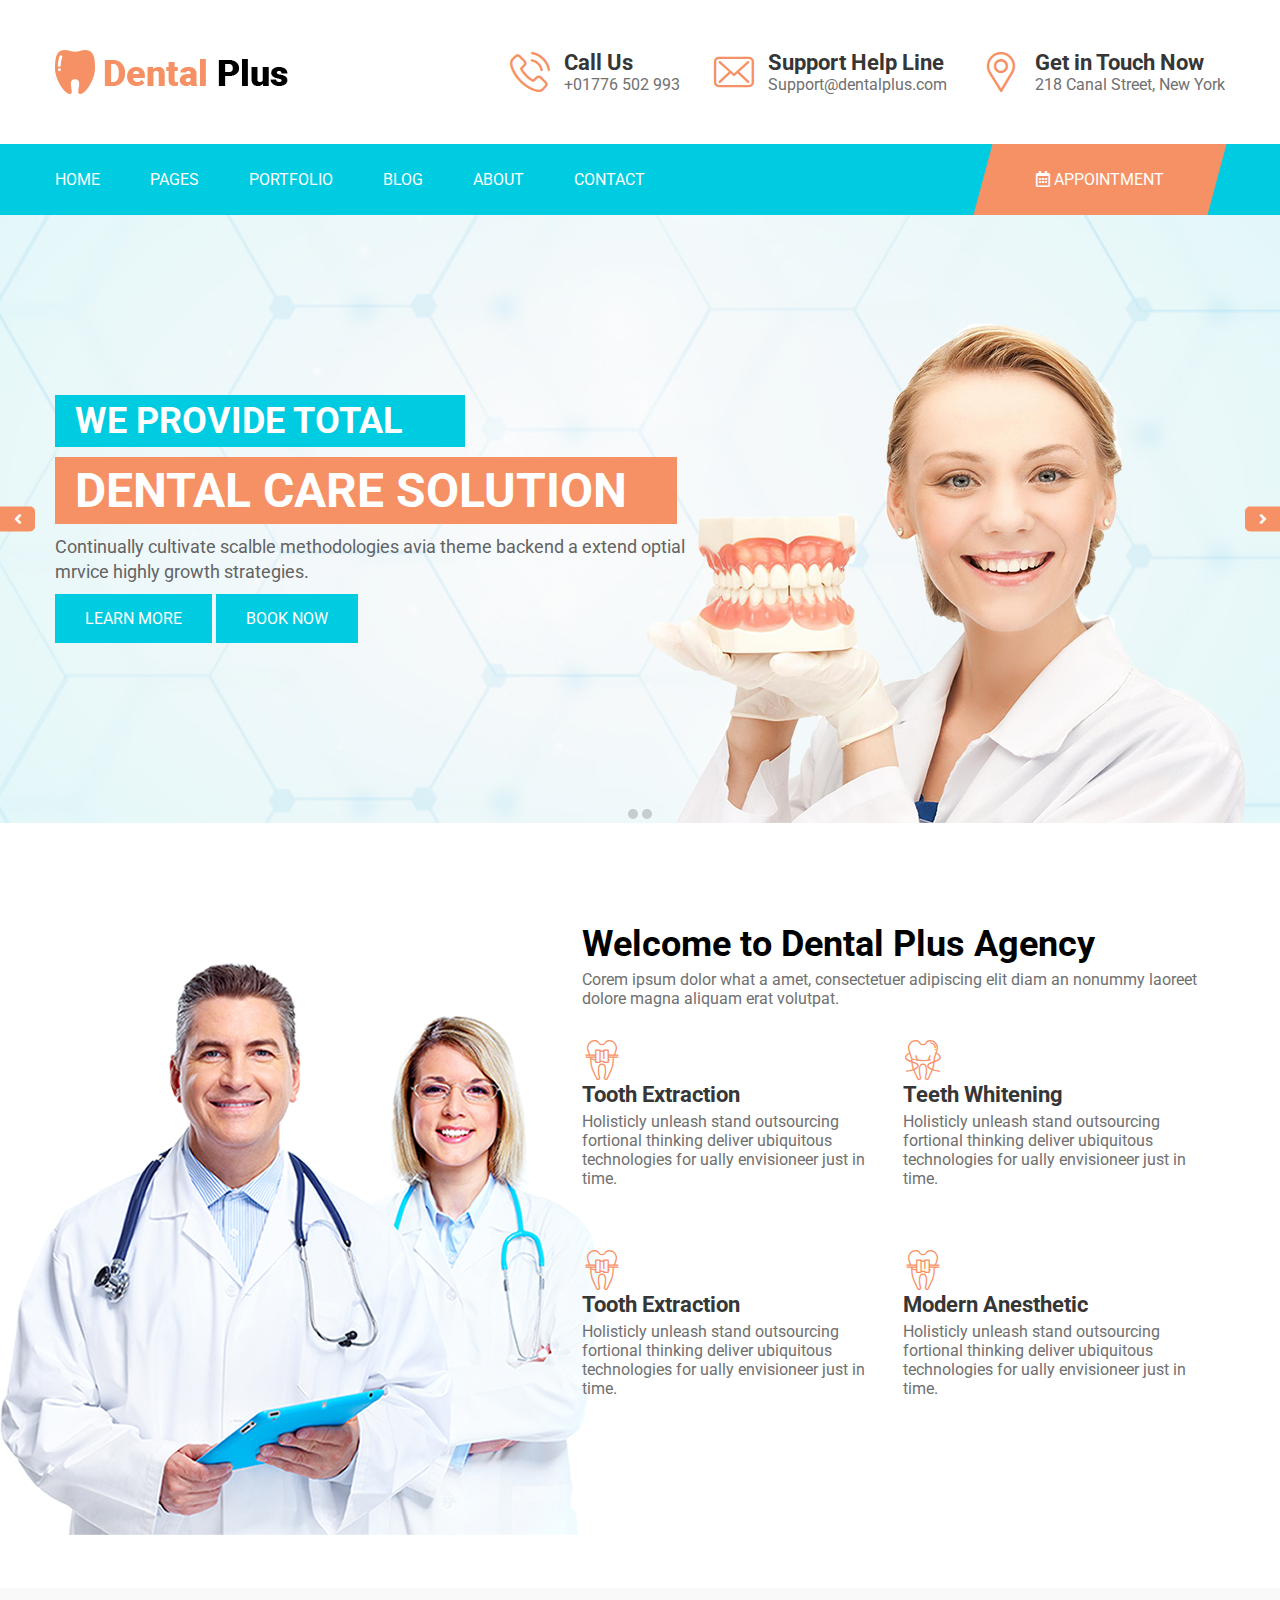
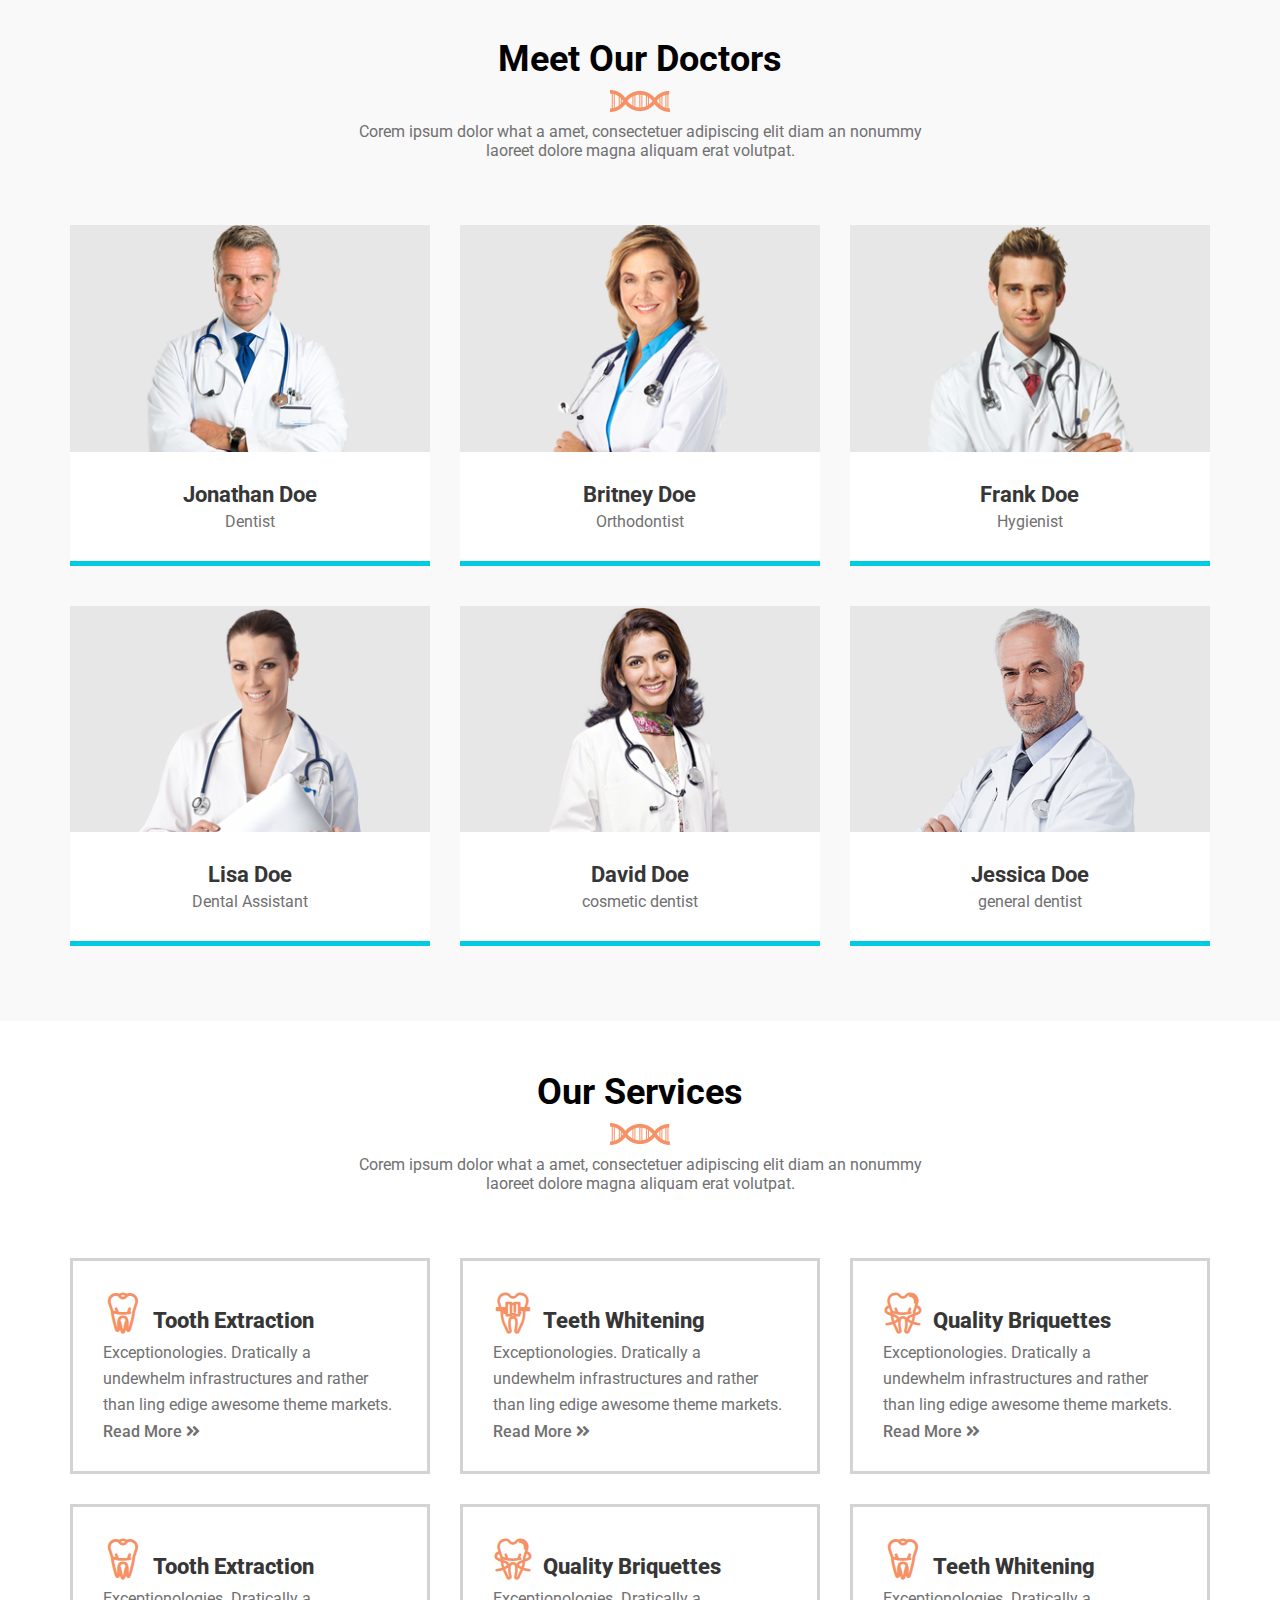
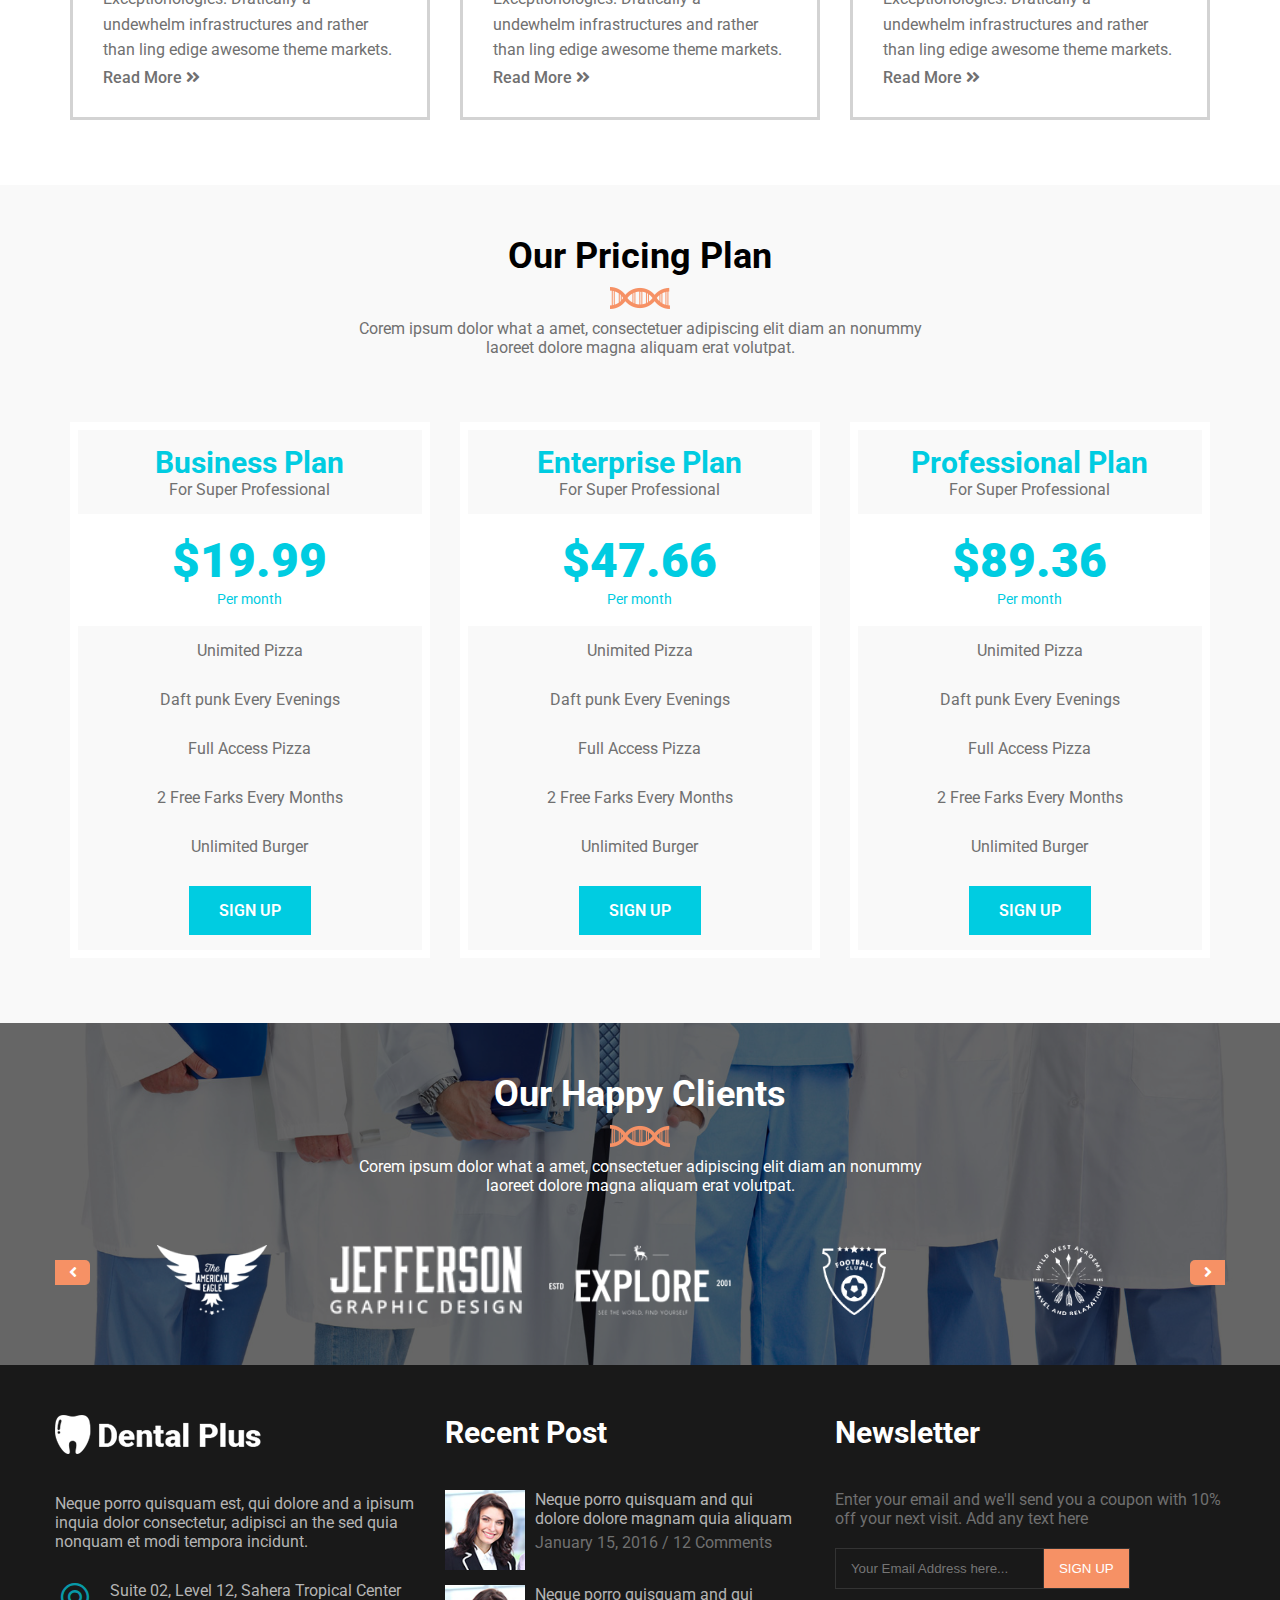
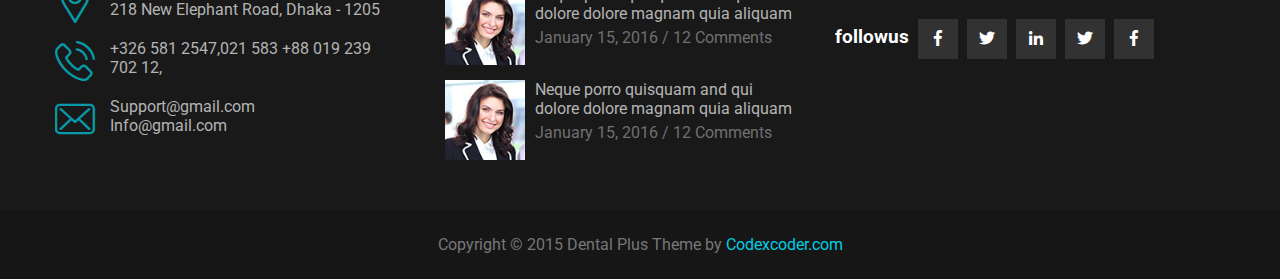
<file: index.html>
<!DOCTYPE html>
<html lang="en">
<head>
    <meta charset="UTF-8">
    <title>dental page</title>
    <link href="https://fonts.googleapis.com/css?family=Roboto:400,500,700,900" rel="stylesheet">
    <link rel="stylesheet" href="flaticon/flaticon.css">
    <link rel="stylesheet" href="web-fonts-with-css/css/fontawesome-all.min.css">
    <link rel="stylesheet" href="style.css">
</head>
<body>
    <header class="header"><!--start header area-->
        <div class="container"><!--start container area-->
            <div class="logo">
                <img src="images/logo.png" alt="logo">
            </div>
            <div class="address_box"><!--start address area-->
               <ul class="address">
                   <li>
                       <i class="flaticon-technology"></i>
                       <div>
                           <h1>Call Us</h1>
                           <span>+01776 502 993</span>
                       </div>
                   </li>
                   <li>
                       <i class="flaticon-envelope"></i>
                       <div>
                           <h1>Support Help Line</h1>
                           <span>Support@dentalplus.com</span>
                       </div>
                   </li>
                   <li>
                       <i class="flaticon-placeholder"></i>
                       <div>
                           <h1>Get in Touch Now</h1>
                           <span>218 Canal Street, New York</span>
                       </div>
                   </li>
               </ul>
            </div><!--end address area-->
        </div><!--end container area-->
    </header><!--end header area-->
    
    <nav><!--start nav area-->
        <div class="container"><!--start container area-->
            <div class="nav_var"><!--start nav var area-->
                <ul class="menu">
                    <li><a href="#">Home</a></li>
                    <li><a href="#">Pages</a>
                        <ul>
                            <li><a href="#">Blog</a></li>
                            <li><a href="#">Contact</a></li>
                        </ul>
                    </li>
                    <li><a href="#">Portfolio</a></li>
                    <li><a href="#">Blog</a></li>
                    <li><a href="#">About</a></li>
                    <li><a href="#">Contact</a></li>
                </ul>
            </div><!--end nav var area-->
            <div class="appointment">
                <a href="#">
                    <i class="far fa-calendar-alt"></i>
                    <span>Appointment</span>
                </a>
            </div>
        </div><!--end container area-->
    </nav><!--end nav area-->
    
    <section class="slider_section"><!--start slider_section area-->
      
      
            <div class="slider_img">
                
            </div>
            
       <a href="#" class="control control_left" ><i class="fas fa-angle-left"></i></a>
       <a href="#" class="control control_right" ><i class="fas fa-angle-right"></i></a>
       
        <div class="container"><!--start container area-->
            <div class="slider_content">
                <h2>We Provide Total</h2>
                <h1>Dental Care Solution</h1>
                <p>Continually cultivate scalble methodologies avia theme backend a extend optial mrvice highly growth strategies. </p>
                <ul class="slider_btn">
                    <li><a href="#">Learn More</a></li>
                    <li><a href="#">Book Now</a></li>
                </ul>
            </div>
        </div><!--end container area-->
        <div class="indicator">
            <ul>
                <li><a href="#"><span></span></a></li>
                <li><a href="#"><span></span></a></li>
            </ul>
        </div>
    </section><!--end slider_section area-->
    <section class="welcome_section"><!--start welcome_section area-->
        <div class="container">
            <div class="welcome_box">
                <div class="welcome_heading">
                    <h1>Welcome to Dental Plus Agency</h1>
                    <p>Corem ipsum dolor what a amet, consectetuer adipiscing elit diam an nonummy laoreet dolore magna aliquam erat volutpat.</p>
                </div>
                <div class="welcome_feature">
                    <i class="flaticon-tooth-with-braces"></i>
                    <h3>Tooth Extraction</h3>
                    <p>Holisticly unleash stand outsourcing fortional thinking deliver ubiquitous technologies for ually envisioneer just in time.</p>
                </div>
                <div class="welcome_feature">
                    <i class="flaticon-dental-floss"></i>
                    <h3>Teeth Whitening</h3>
                    <p>Holisticly unleash stand outsourcing fortional thinking deliver ubiquitous technologies for ually envisioneer just in time.</p>
                </div>
                <div class="welcome_feature">
                    <i class="flaticon-tooth-with-braces"></i>
                    <h3>Tooth Extraction</h3>
                    <p>Holisticly unleash stand outsourcing fortional thinking deliver ubiquitous technologies for ually envisioneer just in time.</p>
                </div>
                <div class="welcome_feature">
                    <i class="flaticon-tooth-with-braces"></i>
                    <h3>Modern Anesthetic</h3>
                    <p>Holisticly unleash stand outsourcing fortional thinking deliver ubiquitous technologies for ually envisioneer just in time.</p>
                </div>
            </div>
        </div>
    </section><!--end welcome_section area-->
    
    <section class="meet_our_doctors"><!--start meet_our_doctors area-->
        <div class="container"><!--start container area-->
            <div class="heading">
                <h1>Meet Our Doctors</h1>
                <img src="images/dna.png" alt="img">
                <p>Corem ipsum dolor what a amet, consectetuer adipiscing elit diam an nonummy laoreet dolore magna aliquam erat volutpat.</p>
            </div>
            <div class="doctors">
                <div class="doctors_img">
                    <img src="images/img1.png" alt="img1">
                    <ul class="social">
                        <li><a href="#"><i class="fab fa-facebook-f"></i></a></li>
                        <li><a href="#"><i class="fab fa-twitter"></i></a></li>
                        <li><a href="#"><i class="fab fa-linkedin-in"></i></a></li>
                    </ul>
                </div>
                <div class="doc_details">
                    <h1>Jonathan Doe</h1>
                    <p>Dentist</p>
                </div>
            </div>
            <div class="doctors">
                <div class="doctors_img">
                    <img src="images/img2.png" alt="img1">
                    <ul class="social">
                        <li><a href="#"><i class="fab fa-facebook-f"></i></a></li>
                        <li><a href="#"><i class="fab fa-twitter"></i></a></li>
                        <li><a href="#"><i class="fab fa-linkedin-in"></i></a></li>
                    </ul>
                </div>
                <div class="doc_details">
                    <h1>Britney Doe</h1>
                    <p>Orthodontist</p>
                </div>
            </div>
            <div class="doctors">
                <div class="doctors_img">
                    <img src="images/img3.png" alt="img1">
                    <ul class="social">
                        <li><a href="#"><i class="fab fa-facebook-f"></i></a></li>
                        <li><a href="#"><i class="fab fa-twitter"></i></a></li>
                        <li><a href="#"><i class="fab fa-linkedin-in"></i></a></li>
                    </ul>
                </div>
                <div class="doc_details">
                   <h1>Frank Doe</h1>
                    <p>Hygienist</p>      
                </div>
            </div>
            <div class="doctors">
                <div class="doctors_img">
                    <img src="images/img4.png" alt="img1">
                    <ul class="social">
                        <li><a href="#"><i class="fab fa-facebook-f"></i></a></li>
                        <li><a href="#"><i class="fab fa-twitter"></i></a></li>
                        <li><a href="#"><i class="fab fa-linkedin-in"></i></a></li>
                    </ul>
                </div>
                <div class="doc_details">
                    <h1>Lisa Doe</h1>
                    <p>Dental Assistant</p>                    
                </div>
            </div>
            <div class="doctors">
                <div class="doctors_img">
                    <img src="images/img5.png" alt="img1">
                    <ul class="social">
                        <li><a href="#"><i class="fab fa-facebook-f"></i></a></li>
                        <li><a href="#"><i class="fab fa-twitter"></i></a></li>
                        <li><a href="#"><i class="fab fa-linkedin-in"></i></a></li>
                    </ul>
                </div>
                <div class="doc_details">
                    <h1>David Doe</h1>
                    <p>cosmetic dentist</p>
                </div>
            </div>
            <div class="doctors">
                <div class="doctors_img">
                    <img src="images/img6.png" alt="img1">
                    <ul class="social">
                        <li><a href="#"><i class="fab fa-facebook-f"></i></a></li>
                        <li><a href="#"><i class="fab fa-twitter"></i></a></li>
                        <li><a href="#"><i class="fab fa-linkedin-in"></i></a></li>
                    </ul>
                </div>
                <div class="doc_details">
                    <h1>Jessica Doe</h1>
                    <p>general dentist</p>
                </div>
            </div>
        </div><!--end container area-->
    </section><!--end meet_our_doctors area-->
    <section class="services_section"><!--start services_section area-->
        <div class="container"><!--start container area-->
            <div class="heading">
                <h1>Our Services</h1>
                <img src="images/dna.png" alt="img">
                <p>Corem ipsum dolor what a amet, consectetuer adipiscing elit diam an nonummy laoreet dolore magna aliquam erat volutpat.</p>
            </div>
            <div class="service">
                <div class="service_box">
                    <h1><i class="flaticon-molar-tooth"></i><span>Tooth Extraction</span></h1>
                    <p>Exceptionologies. Dratically a undewhelm infrastructures and rather than ling edige awesome theme markets. </p>
                    <a href="#">Read More <i class="fas fa-angle-double-right"></i></a>
                </div>
            </div>
            <div class="service">
                <div class="service_box">
                    <h1><i class="flaticon-tooth-with-braces"></i><span>Teeth Whitening</span></h1>
                    <p>Exceptionologies. Dratically a undewhelm infrastructures and rather than ling edige awesome theme markets. </p>
                    <a href="#">Read More <i class="fas fa-angle-double-right"></i></a>
                </div>
            </div>
            <div class="service">
                <div class="service_box">
                    <h1><i class="flaticon-dental-floss"></i><span>Quality Briquettes</span></h1>
                    <p>Exceptionologies. Dratically a undewhelm infrastructures and rather than ling edige awesome theme markets. </p>
                    <a href="#">Read More <i class="fas fa-angle-double-right"></i></a>
                </div>
            </div>
            <div class="service">
                <div class="service_box">
                    <h1><i class="flaticon-molar-tooth"></i><span>Tooth Extraction</span></h1>
                    <p>Exceptionologies. Dratically a undewhelm infrastructures and rather than ling edige awesome theme markets. </p>
                    <a href="#">Read More <i class="fas fa-angle-double-right"></i></a>
                </div>
            </div>
            <div class="service">
                <div class="service_box">
                    <h1><i class="flaticon-dental-floss"></i><span>Quality Briquettes</span></h1>
                    <p>Exceptionologies. Dratically a undewhelm infrastructures and rather than ling edige awesome theme markets. </p>
                    <a href="#">Read More <i class="fas fa-angle-double-right"></i></a>
                </div>
            </div>
            <div class="service">
                <div class="service_box">
                    <h1><i class="flaticon-molar-tooth"></i><span>Teeth Whitening</span></h1>
                    <p>Exceptionologies. Dratically a undewhelm infrastructures and rather than ling edige awesome theme markets. </p>
                    <a href="#">Read More <i class="fas fa-angle-double-right"></i></a>
                </div>
            </div>
        </div><!--end container area-->
    </section><!--end services_section area-->
    
    <section class="pricing_section"><!--start pricing_section area-->
        <div class="container"><!--start container area-->
            <div class="heading">
                <h1>Our Pricing Plan</h1>
                <img src="images/dna.png" alt="img">
                <p>Corem ipsum dolor what a amet, consectetuer adipiscing elit diam an nonummy laoreet dolore magna aliquam erat volutpat.</p>
            </div>
            <div class="pricing_table">
                <ul class="pricing_box">
                    <li>
                        <div class="pricing_head">
                            <h3>Business Plan</h3>
                            <p>For Super Professional</p>
                        </div>
                    </li>
                    <li>
                        <div class="price">
                            <h1>$19.99</h1>
                            <span>Per month</span>
                        </div>
                    </li>
                    <li><span>Unimited Pizza</span></li>
                    <li><span>Daft punk Every Evenings</span></li>
                    <li><span>Full Access Pizza</span></li>
                    <li><span>2 Free Farks Every Months</span></li>
                    <li><span>Unlimited Burger</span></li>
                    <li class="prc_btn"><a href="#" class="btn">Sign Up</a></li>
                </ul>
            </div>
            <div class="pricing_table">
                <ul class="pricing_box">
                    <li>
                        <div class="pricing_head">
                            <h3>Enterprise Plan</h3>
                            <p>For Super Professional</p>
                        </div>
                    </li>
                    <li>
                        <div class="price">
                            <h1>$47.66</h1>
                            <span>Per month</span>
                        </div>
                    </li>
                    <li><span>Unimited Pizza</span></li>
                    <li><span>Daft punk Every Evenings</span></li>
                    <li><span>Full Access Pizza</span></li>
                    <li><span>2 Free Farks Every Months</span></li>
                    <li><span>Unlimited Burger</span></li>
                    <li class="prc_btn"><a href="#" class="btn">Sign Up</a></li>
                </ul>
            </div>
            <div class="pricing_table">
                <ul class="pricing_box">
                    <li>
                        <div class="pricing_head">
                            <h3>Professional Plan</h3>
                            <p>For Super Professional</p>
                        </div>
                    </li>
                    <li>
                        <div class="price">
                            <h1>$89.36</h1>
                            <span>Per month</span>
                        </div>
                    </li>
                    <li><span>Unimited Pizza</span></li>
                    <li><span>Daft punk Every Evenings</span></li>
                    <li><span>Full Access Pizza</span></li>
                    <li><span>2 Free Farks Every Months</span></li>
                    <li><span>Unlimited Burger</span></li>
                    <li class="prc_btn"><a href="#" class="btn">Sign Up</a></li>
                </ul>
            </div>
        </div><!--end container area-->
    </section><!--end pricing_section area-->
    
    <section class="happy_section"><!--start happy_section area-->
        <div class="container"><!--start container area-->
            <div class="heading">
                <h1>Our Happy Clients </h1>
                <img src="images/dna.png" alt="img">
                <p>Corem ipsum dolor what a amet, consectetuer adipiscing elit diam an nonummy laoreet dolore magna aliquam erat volutpat.</p>
            </div>
            <div class="clients_section">
                
                <a href="#" class="control control_left" ><i class="fas fa-angle-left"></i></a>
                <a href="#" class="control control_right" ><i class="fas fa-angle-right"></i></a>
                <ul class="clients_logos">
                    <li><img src="images/eagle.png" alt="eagle_pic"></li>
                    <li><img src="images/tex_logo.png" alt="tex_logo"></li>
                    <li><img src="images/text_logo.png" alt="text_logo"></li>
                    <li><img src="images/last_logo.png" alt="last_logo"></li>
                    <li><img src="images/circle_logo.png" alt="circle_logo"></li>
                </ul>
            </div>
            
        </div><!--end container area-->
    </section><!--end happy_section area-->
    
    <footer class="footer">
        <div class="container">
            <div class="footer_one">
                <img src="images/second_logo.png" alt="logo">
                <p>Neque porro quisquam est, qui dolore and a ipisum inquia dolor consectetur, adipisci an the sed quia nonquam et modi tempora incidunt.</p>
                
               <ul class="address_bottom">
                   <li>
                       <i class="flaticon-placeholder"></i>
                       <p>Suite 02, Level 12, Sahera Tropical Center 218 New Elephant Road, Dhaka - 1205 </p>
                   </li>
                   <li>
                       <i class="flaticon-technology"></i>
                       <p>+326 581 2547,021 583 +88 019 239 702 12, </p>
                   </li>
                   <li>
                       <i class="flaticon-envelope"></i>
                       <p>Support@gmail.com Info@gmail.com </p>
                   </li>
               </ul>
            </div>
            
            <div class="footer_two">
                <h2>Recent Post</h2>
                <div class="post">
                    <img src="images/small_img.jpg" alt="image">
                    <article>
                        <p>Neque porro quisquam and qui dolore  dolore magnam quia aliquam</p>
                        <span>January 15, 2016   /  12 Comments</span>
                    </article>
                </div>
                <div class="post">
                    <img src="images/small_img.jpg" alt="image">
                    <article>
                        <p>Neque porro quisquam and qui dolore  dolore magnam quia aliquam</p>
                        <span>January 15, 2016   /  12 Comments</span>
                    </article>
                </div>
                <div class="post">
                    <img src="images/small_img.jpg" alt="image">
                    <article>
                        <p>Neque porro quisquam and qui dolore  dolore magnam quia aliquam</p>
                        <span>January 15, 2016   /  12 Comments</span>
                    </article>
                </div>
            </div>
            <div class="footer_three">
                <h2>Newsletter</h2>
                <p>Enter your email and we'll send you a coupon with 10% off your next visit. Add any text here</p>
                <form>
                    <input type="text" placeholder="Your Email Address here...">
                    <input type="submit" value="SIGN UP">
                </form>
                <div class="follows">
                    <h3>followus</h3>
                    <ul class="social">
                        <li><a href="#"><i class="fab fa-facebook-f"></i></a></li>
                        <li><a href="#"><i class="fab fa-twitter"></i></a></li>
                        <li><a href="#"><i class="fab fa-linkedin-in"></i></a></li>
                        <li><a href="#"><i class="fab fa-twitter"></i></a></li>
                        <li><a href="#"><i class="fab fa-facebook-f"></i></a></li>
                    </ul>
                </div>
            </div>
        </div>
    </footer><!--end footer-->
    <section class="footer_bottom">
        <div class="container">
            <p>Copyright &copy; 2015 Dental Plus Theme by <a href="#">Codexcoder.com</a></p>
            
        </div>
    </section>
</body>
</html>
</file>
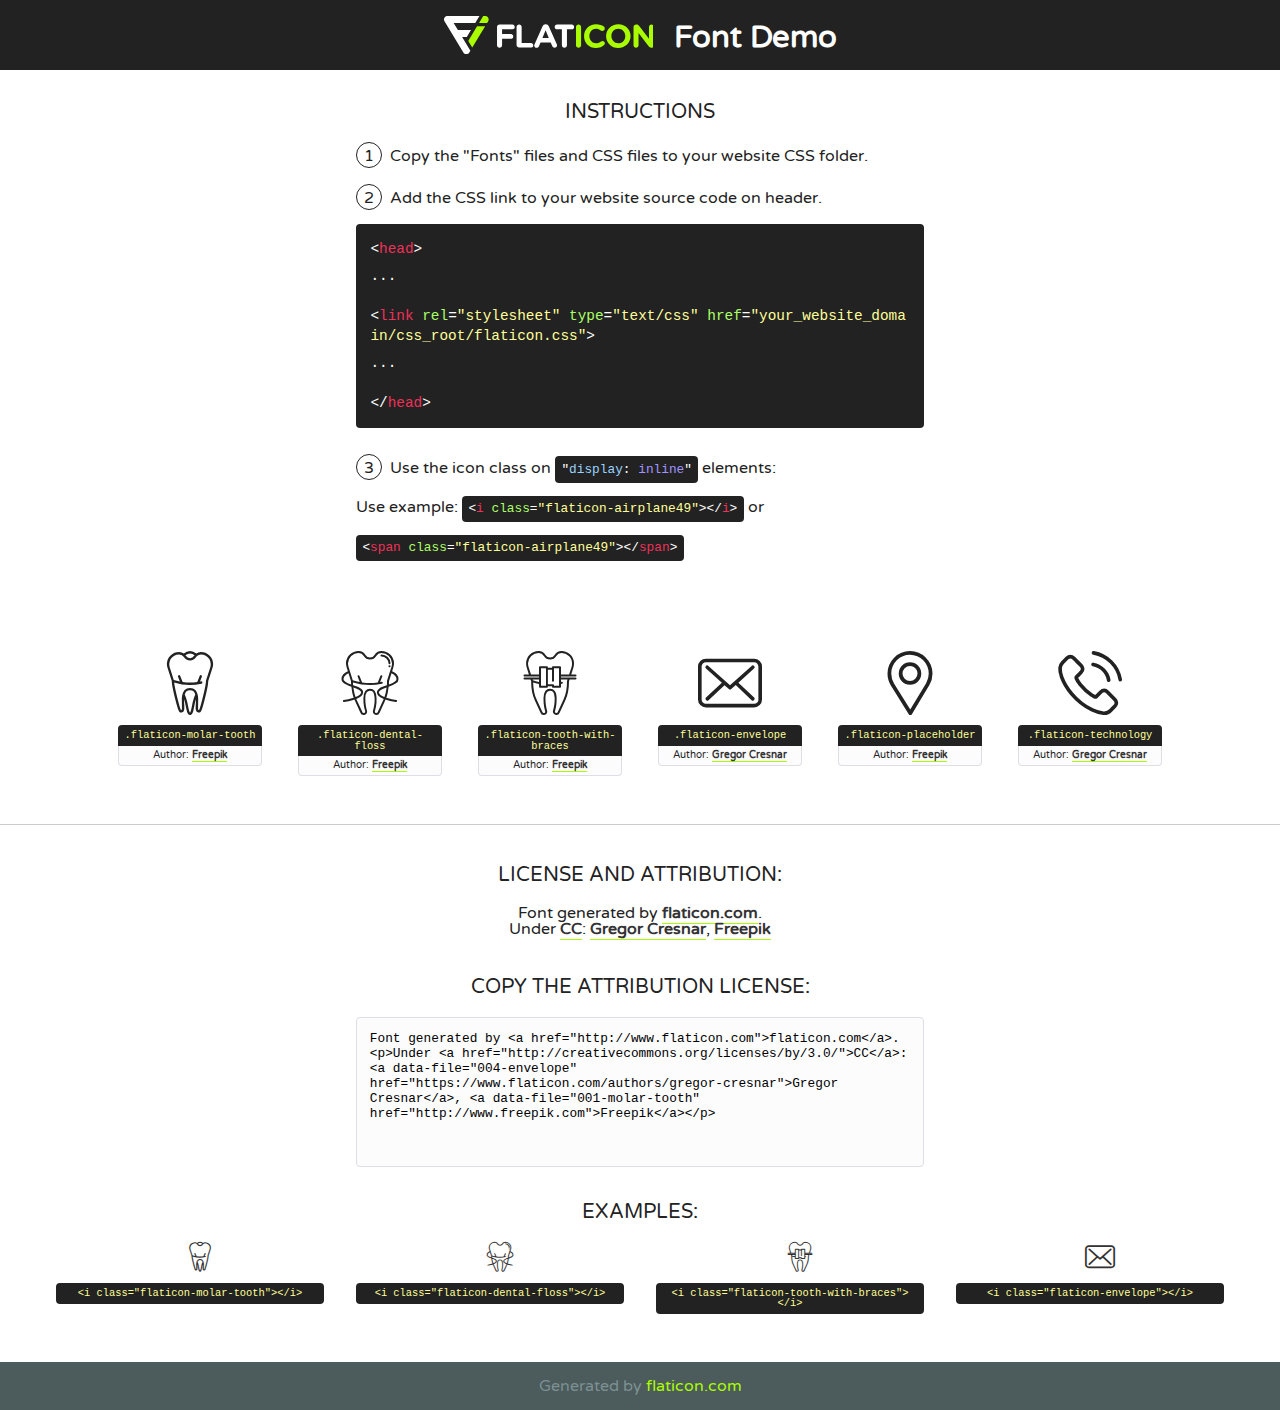
<file: flaticon/flaticon.html>
<!DOCTYPE html>
<!--
  Flaticon icon font: Flaticon
  Creation date: 25/04/2018 07:51
-->
<html>
<!DOCTYPE html>
<html>

<head>
    <title>Flaticon WebFont</title>
    <link href="http://fonts.googleapis.com/css?family=Varela+Round" rel="stylesheet" type="text/css" />
    <link rel="stylesheet" type="text/css" href="flaticon.css">
    <meta charset="UTF-8">
    <style>
    html, body, div, span, applet, object, iframe,
    h1, h2, h3, h4, h5, h6, p, blockquote, pre,
    a, abbr, acronym, address, big, cite, code,
    del, dfn, em, img, ins, kbd, q, s, samp,
    small, strike, strong, sub, sup, tt, var,
    b, u, i, center,
    dl, dt, dd, ol, ul, li,
    fieldset, form, label, legend,
    table, caption, tbody, tfoot, thead, tr, th, td,
    article, aside, canvas, details, embed, 
    figure, figcaption, footer, header, hgroup, 
    menu, nav, output, ruby, section, summary,
    time, mark, audio, video {
        margin: 0;
        padding: 0;
        border: 0;
        font-size: 100%;
        font: inherit;
        vertical-align: baseline;
    }
    /* HTML5 display-role reset for older browsers */
    article, aside, details, figcaption, figure, 
    footer, header, hgroup, menu, nav, section {
        display: block;
    }
    body {
        line-height: 1;
    }
    ol, ul {
        list-style: none;
    }
    blockquote, q {
        quotes: none;
    }
    blockquote:before, blockquote:after,
    q:before, q:after {
        content: '';
        content: none;
    }
    table {
        border-collapse: collapse;
        border-spacing: 0;
    }
    body {
        font-family: 'Varela Round', Helvetica, Arial, sans-serif;
        font-size: 16px;
        color: #222;
    }
    a {
        color: #333;
        border-bottom: 1px solid #a9fd00;
        font-weight: bold;
        text-decoration: none;
    }
    * {
        -moz-box-sizing: border-box;
        -webkit-box-sizing: border-box;
        box-sizing: border-box;
        margin: 0;
        padding: 0;
    }
    [class^="flaticon-"]:before, [class*=" flaticon-"]:before, [class^="flaticon-"]:after, [class*=" flaticon-"]:after {
        font-family: Flaticon;
        font-size: 30px;
        font-style: normal;
        margin-left: 20px;
        color: #333;
    }
    .wrapper {
        max-width: 600px;
        margin: auto;
        padding: 0 1em;
    }
    .title {
        font-size: 1.25em;
        text-align: center;
        margin-bottom: 1em;
        text-transform: uppercase;
    }
    header {
        text-align: center;
        background-color: #222;
        color: #fff;
        padding: 1em;
    }
    header .logo {
        width: 210px;
        height: 38px;
        display: inline-block;
        vertical-align: middle;
        margin-right: 1em;
        border: none;
    }
    header strong {
        font-size: 1.95em;
        font-weight: bold;
        vertical-align: middle;
        margin-top: 5px;
        display: inline-block;
    }
    .demo {
        margin: 2em auto;
        line-height: 1.25em;
    }
    .demo ul li {
        margin-bottom: 1em;
    }
    .demo ul li .num {
        color: #222;
        border-radius: 20px;
        display: inline-block;
        width: 26px;
        padding: 3px;
        height: 26px;
        text-align: center;
        margin-right: 0.5em;
        border: 1px solid #222;
    }
    .demo ul li code {
        background-color: #222;
        border-radius: 4px;
        padding: 0.25em 0.5em;
        display: inline-block;
        color: #fff;
        font-family: Consolas,Monaco,Lucida Console,Liberation Mono,DejaVu Sans Mono,Bitstream Vera Sans Mono,Courier New, monospace;
        font-weight: lighter;
        margin-top: 1em;
        font-size: 0.8em;
        word-break: break-all;
    }
    .demo ul li code.big {
        padding: 1em;
        font-size: 0.9em;
    }
    .demo ul li code .red {
        color: #EF3159;
    }
    .demo ul li code .green {
        color: #ACFF65;
    }
    .demo ul li code .yellow {
        color: #FFFF99;
    }
    .demo ul li code .blue {
        color: #99D3FF;
    }
    .demo ul li code .purple {
        color: #A295FF;
    }
    .demo ul li code .dots {
        margin-top: 0.5em;
        display: block;
    }
    #glyphs {
        border-bottom: 1px solid #ccc;
        padding: 2em 0;
        text-align: center;
    }
    .glyph {
        display: inline-block;
        width: 9em;
        margin: 1em;
        text-align: center;
        vertical-align: top;
        background: #FFF;
    }
    .glyph .glyph-icon {
        padding: 10px;
        display: block;
        font-family:"Flaticon";
        font-size: 64px;
        line-height: 1;
    }
    .glyph .glyph-icon:before {
        font-size: 64px;
        color: #222;
        margin-left: 0;
    }
    .class-name {
        font-size: 0.65em;
        background-color: #222;
        color: #fff;
        border-radius: 4px 4px 0 0;
        padding: 0.5em;
        color: #FFFF99;
        font-family: Consolas,Monaco,Lucida Console,Liberation Mono,DejaVu Sans Mono,Bitstream Vera Sans Mono,Courier New, monospace;
    }
    .author-name {
        font-size: 0.6em;
        background-color: #fcfcfd;
        border: 1px solid #DEDEE4;
        border-top: 0;
        border-radius: 0 0 4px 4px;
        padding: 0.5em;
    }
    .class-name:last-child {
        font-size: 10px;
        color:#888;
    }
    .class-name:last-child a {
        font-size: 10px;
        color:#555;
    }
    .class-name:last-child a:hover {
        color:#a9fd00;
    }
    .glyph > input {
        display: block;
        width: 100px;
        margin: 5px auto;
        text-align: center;
        font-size: 12px;
        cursor: text;
    }
    .glyph > input.icon-input {
        font-family:"Flaticon";
        font-size: 16px;
        margin-bottom: 10px;
    }
    .attribution .title {
        margin-top: 2em;
    }
    .attribution textarea {
        background-color: #fcfcfd;
        padding: 1em;
        border: none;
        box-shadow: none;
        border: 1px solid #DEDEE4;
        border-radius: 4px;
        resize: none;
        width: 100%;
        height: 150px;
        font-size: 0.8em;
        font-family: Consolas,Monaco,Lucida Console,Liberation Mono,DejaVu Sans Mono,Bitstream Vera Sans Mono,Courier New, monospace;
        -webkit-appearance: none;
    }
    .iconsuse {
        margin: 2em auto;
        text-align: center;
        max-width: 1200px;
    }
    .iconsuse:after {
        content: '';
        display: table;
        clear: both;
    }
    .iconsuse .image {
        float: left;
        width: 25%;
        padding: 0 1em;
    }
    .iconsuse .image p {
        margin-bottom: 1em;
    }
    .iconsuse .image span {
        display: block;
        font-size: 0.65em;
        background-color: #222;
        color: #fff;
        border-radius: 4px;
        padding: 0.5em;
        color: #FFFF99;
        margin-top: 1em;
        font-family: Consolas,Monaco,Lucida Console,Liberation Mono,DejaVu Sans Mono,Bitstream Vera Sans Mono,Courier New, monospace;
    }
    #footer {
        text-align: center;
        background-color: #4C5B5C;
        color: #7c9192;
        padding: 1em;
    }
    #footer a {
        border: none;
        color: #a9fd00;
        font-weight: normal;
    }
    @media (max-width: 960px) {
        .iconsuse .image {
            width: 50%;
        }
    }
    @media (max-width: 560px) {
        .iconsuse .image {
            width: 100%;
        }
    }
    </style>
</head>

<body class="characters-off">

    <header>
        <a href="http://www.flaticon.com" target="_blank" class="logo">
            <svg version="1.1" xmlns="http://www.w3.org/2000/svg" xmlns:xlink="http://www.w3.org/1999/xlink" xmlns:a="http://ns.adobe.com/AdobeSVGViewerExtensions/3.0/" viewBox="0 0 560.875 102.036" enable-background="new 0 0 560.875 102.036" xml:space="preserve">
                <defs>
                </defs>
                <g>
                    <g class="letters">
                        <path fill="#ffffff" d="M141.596,29.675c0-3.777,2.985-6.767,6.764-6.767h34.438c3.426,0,6.15,2.728,6.15,6.15
                        c0,3.43-2.724,6.149-6.15,6.149h-27.674v13.091h23.719c3.429,0,6.151,2.724,6.151,6.15c0,3.43-2.723,6.149-6.151,6.149h-23.719
                        v17.574c0,3.773-2.986,6.761-6.764,6.761c-3.779,0-6.764-2.989-6.764-6.761V29.675z"></path>
                        <path fill="#ffffff" d="M193.844,29.149c0-3.781,2.985-6.767,6.764-6.767c3.776,0,6.763,2.985,6.763,6.767v42.957h25.039
                        c3.426,0,6.149,2.726,6.149,6.153c0,3.425-2.723,6.15-6.149,6.15h-31.802c-3.779,0-6.764-2.986-6.764-6.768V29.149z"></path>
                        <path fill="#ffffff" d="M241.891,75.71l21.438-48.407c1.492-3.341,4.215-5.357,7.906-5.357h0.792
                        c3.686,0,6.323,2.017,7.815,5.357l21.439,48.407c0.436,0.967,0.701,1.845,0.701,2.723c0,3.602-2.809,6.501-6.414,6.501
                        c-3.161,0-5.269-1.845-6.499-4.655l-4.132-9.661h-27.059l-4.301,10.102c-1.144,2.631-3.426,4.214-6.237,4.214
                        c-3.517,0-6.24-2.81-6.24-6.325C241.1,77.64,241.451,76.677,241.891,75.71z M279.932,58.666l-8.521-20.297l-8.526,20.297H279.932
                        z"></path>
                        <path fill="#ffffff" d="M314.864,35.387H301.86c-3.429,0-6.239-2.813-6.239-6.238c0-3.429,2.811-6.24,6.239-6.24h39.533
                        c3.426,0,6.237,2.811,6.237,6.24c0,3.425-2.811,6.238-6.237,6.238h-13.001v42.785c0,3.773-2.99,6.761-6.764,6.761
                        c-3.779,0-6.764-2.989-6.764-6.761V35.387z"></path>
                        <path fill="#A9FD00" d="M352.615,29.149c0-3.781,2.985-6.767,6.767-6.767c3.774,0,6.761,2.985,6.761,6.767v49.024
                        c0,3.773-2.987,6.761-6.761,6.761c-3.781,0-6.767-2.989-6.767-6.761V29.149z"></path>
                        <path fill="#A9FD00" d="M374.132,53.836v-0.179c0-17.481,13.178-31.801,32.065-31.801c9.22,0,15.459,2.458,20.557,6.238
                        c1.402,1.054,2.637,2.985,2.637,5.357c0,3.692-2.985,6.59-6.681,6.59c-1.845,0-3.071-0.702-4.044-1.319
                        c-3.776-2.813-7.729-4.393-12.562-4.393c-10.364,0-17.831,8.611-17.831,19.154v0.173c0,10.542,7.291,19.329,17.831,19.329
                        c5.715,0,9.492-1.756,13.359-4.834c1.049-0.874,2.458-1.491,4.039-1.491c3.429,0,6.325,2.813,6.325,6.236
                        c0,2.106-1.056,3.78-2.282,4.834c-5.539,4.834-12.036,7.733-21.878,7.733C387.572,85.464,374.132,71.493,374.132,53.836z"></path>
                        <path fill="#A9FD00" d="M433.009,53.836v-0.179c0-17.481,13.79-31.801,32.766-31.801c18.981,0,32.592,14.143,32.592,31.628v0.173
                        c0,17.483-13.785,31.807-32.769,31.807C446.625,85.464,433.009,71.32,433.009,53.836z M484.224,53.836v-0.179
                        c0-10.539-7.725-19.326-18.626-19.326c-10.893,0-18.449,8.611-18.449,19.154v0.173c0,10.542,7.73,19.329,18.626,19.329
                        C476.676,72.986,484.224,64.378,484.224,53.836z"></path>
                        <path fill="#A9FD00" d="M506.233,29.321c0-3.774,2.99-6.763,6.767-6.763h1.401c3.252,0,5.183,1.583,7.029,3.953l26.093,34.265
                        V29.059c0-3.692,2.99-6.677,6.681-6.677c3.683,0,6.671,2.985,6.671,6.677v48.934c0,3.78-2.987,6.765-6.764,6.765h-0.436
                        c-3.257,0-5.188-1.581-7.034-3.953l-27.056-35.492v32.944c0,3.687-2.985,6.676-6.678,6.676c-3.683,0-6.673-2.989-6.673-6.676
                        V29.321z"></path>
                    </g>
                    <g class="insignia">
                        <path fill="#ffffff" d="M48.372,56.137h12.517l11.156-18.537H37.186L25.688,18.539h57.825L94.668,0H9.271
                        C5.925,0,2.842,1.801,1.198,4.716c-1.644,2.907-1.593,6.482,0.134,9.343l50.38,83.501c1.678,2.781,4.689,4.476,7.938,4.476
                        c3.246,0,6.257-1.695,7.935-4.476l2.898-4.804L48.372,56.137z"></path>
                        <g class="i">
                            <path fill="#A9FD00" d="M93.575,18.539h0.031v0.004l21.652,0.004l2.705-4.488c1.727-2.861,1.778-6.436,0.133-9.343
                            C116.454,1.801,113.371,0,110.026,0h-5.294L93.575,18.539z"></path>
                            <polygon fill="#A9FD00" points="88.291,27.356 64.725,66.486 75.519,84.404 109.942,27.356"></polygon>
                        </g>
                    </g>
                </g>
            </svg>
        </a>
        <strong>Font Demo</strong>
    </header>


    <section class="demo wrapper">

        <p class="title">Instructions</p>

        <ul>
            <li>
                <span class="num">1</span>Copy the "Fonts" files and CSS files to your website CSS folder.
            </li>
            <li>
                <span class="num">2</span>Add the CSS link to your website source code on header.
                <code class="big">
                    &lt;<span class="red">head</span>&gt;
                    <br/><span class="dots">...</span>
                    <br/>&lt;<span class="red">link</span> <span class="green">rel</span>=<span class="yellow">"stylesheet"</span> <span class="green">type</span>=<span class="yellow">"text/css"</span> <span class="green">href</span>=<span class="yellow">"your_website_domain/css_root/flaticon.css"</span>&gt;
                    <br/><span class="dots">...</span>
                    <br/>&lt;/<span class="red">head</span>&gt;
                </code>
            </li>

            <li>
                <p>
                    <span class="num">3</span>Use the icon class on <code>"<span class="blue">display</span>:<span class="purple"> inline</span>"</code> elements:
                    <br />
                    Use example: <code>&lt;<span class="red">i</span> <span class="green">class</span>=<span class="yellow">&quot;flaticon-airplane49&quot;</span>&gt;&lt;/<span class="red">i</span>&gt;</code> or <code>&lt;<span class="red">span</span> <span class="green">class</span>=<span class="yellow">&quot;flaticon-airplane49&quot;</span>&gt;&lt;/<span class="red">span</span>&gt;</code>
            </li>
        </ul>

    </section>




   <section id="glyphs">          
    
      
        <div class="glyph"><div class="glyph-icon flaticon-molar-tooth"></div>
            <div class="class-name">.flaticon-molar-tooth</div>
            <div class="author-name">Author: <a data-file="001-molar-tooth" href="http://www.freepik.com">Freepik</a> </div> 
        </div>        
        
        <div class="glyph"><div class="glyph-icon flaticon-dental-floss"></div>
            <div class="class-name">.flaticon-dental-floss</div>
            <div class="author-name">Author: <a data-file="002-dental-floss" href="http://www.freepik.com">Freepik</a> </div> 
        </div>        
        
        <div class="glyph"><div class="glyph-icon flaticon-tooth-with-braces"></div>
            <div class="class-name">.flaticon-tooth-with-braces</div>
            <div class="author-name">Author: <a data-file="003-tooth-with-braces" href="http://www.freepik.com">Freepik</a> </div> 
        </div>        
        
        <div class="glyph"><div class="glyph-icon flaticon-envelope"></div>
            <div class="class-name">.flaticon-envelope</div>
            <div class="author-name">Author: <a data-file="004-envelope" href="https://www.flaticon.com/authors/gregor-cresnar">Gregor Cresnar</a> </div> 
        </div>        
        
        <div class="glyph"><div class="glyph-icon flaticon-placeholder"></div>
            <div class="class-name">.flaticon-placeholder</div>
            <div class="author-name">Author: <a data-file="005-placeholder" href="http://www.freepik.com">Freepik</a> </div> 
        </div>        
        
        <div class="glyph"><div class="glyph-icon flaticon-technology"></div>
            <div class="class-name">.flaticon-technology</div>
            <div class="author-name">Author: <a data-file="006-technology" href="https://www.flaticon.com/authors/gregor-cresnar">Gregor Cresnar</a> </div> 
        </div>        
        

    </section>



    <section class="attribution wrapper"   style="text-align:center;">

      <div class="title">License and attribution:</div><div class="attrDiv">Font generated by <a href="http://www.flaticon.com">flaticon.com</a>. <div><p>Under <a href="http://creativecommons.org/licenses/by/3.0/">CC</a>: <a data-file="004-envelope" href="https://www.flaticon.com/authors/gregor-cresnar">Gregor Cresnar</a>, <a data-file="001-molar-tooth" href="http://www.freepik.com">Freepik</a></p>  </div>
      </div>
      <div class="title">Copy the Attribution License:</div>

    <textarea onclick="this.focus();this.select();">Font generated by &lt;a href=&quot;http://www.flaticon.com&quot;&gt;flaticon.com&lt;/a&gt;. <p>Under <a href="http://creativecommons.org/licenses/by/3.0/">CC</a>: <a data-file="004-envelope" href="https://www.flaticon.com/authors/gregor-cresnar">Gregor Cresnar</a>, <a data-file="001-molar-tooth" href="http://www.freepik.com">Freepik</a></p>  
     </textarea>

    </section>

    <section class="iconsuse">

          <div class="title">Examples:</div>            
             
            <div class="image">
                <p>
                    <i class="glyph-icon flaticon-molar-tooth"></i> 
                    <span>&lt;i class=&quot;flaticon-molar-tooth&quot;&gt;&lt;/i&gt;</span>
                </p>
            </div>
            
            <div class="image">
                <p>
                    <i class="glyph-icon flaticon-dental-floss"></i> 
                    <span>&lt;i class=&quot;flaticon-dental-floss&quot;&gt;&lt;/i&gt;</span>
                </p>
            </div>
            
            <div class="image">
                <p>
                    <i class="glyph-icon flaticon-tooth-with-braces"></i> 
                    <span>&lt;i class=&quot;flaticon-tooth-with-braces&quot;&gt;&lt;/i&gt;</span>
                </p>
            </div>
            
            <div class="image">
                <p>
                    <i class="glyph-icon flaticon-envelope"></i> 
                    <span>&lt;i class=&quot;flaticon-envelope&quot;&gt;&lt;/i&gt;</span>
                </p>
            </div>
                       
        </div>
                            
    </section>

<div id="footer">
    <div>Generated by <a href="http://www.flaticon.com">flaticon.com</a>
    </div>
</div>



</body>
</html>
</file>
<file: flaticon/flaticon.css>
/*
  	Flaticon icon font: Flaticon
  	Creation date: 25/04/2018 07:51
  	*/

@font-face {
  font-family: "Flaticon";
  src: url("./Flaticon.eot");
  src: url("./Flaticon.eot?#iefix") format("embedded-opentype"),
       url("./Flaticon.woff") format("woff"),
       url("./Flaticon.ttf") format("truetype"),
       url("./Flaticon.svg#Flaticon") format("svg");
  font-weight: normal;
  font-style: normal;
}

@media screen and (-webkit-min-device-pixel-ratio:0) {
  @font-face {
    font-family: "Flaticon";
    src: url("./Flaticon.svg#Flaticon") format("svg");
  }
}

[class^="flaticon-"]:before, [class*=" flaticon-"]:before,
[class^="flaticon-"]:after, [class*=" flaticon-"]:after {   
  font-family: Flaticon;
        font-size: 20px;
font-style: normal;
margin-left: 20px;
}

.flaticon-molar-tooth:before { content: "\f100"; }
.flaticon-dental-floss:before { content: "\f101"; }
.flaticon-tooth-with-braces:before { content: "\f102"; }
.flaticon-envelope:before { content: "\f103"; }
.flaticon-placeholder:before { content: "\f104"; }
.flaticon-technology:before { content: "\f105"; }
</file>
<file: style.css>
*{
    margin: 0px;
    padding: 0px;
    box-sizing: border-box;
    -webkit-box-sizing: border-box;
    -moz-box-sizing: border-box;
}
body{
    font-size: 16px;
    font-family: 'Roboto', sans-serif;
    color:#707070;
}
.container{
    width:1170px;
    margin: 0 auto;
    overflow: hidden;
}
img{
    max-width: 100%;
    display: block;
}

.header{
    padding: 50px 0px;
}
.logo{
    width:20%;
    float:left;
}
.logo img{}
.address_box{
    width:80%;
    float: left;
}
.address{
    text-align: right;
}
.address li{
    list-style: none;
    display: inline-block;
}
.address li i{
    display: inline-block;
    vertical-align: middle;
    color: #f69165;
    margin-left: 30px;
}
.address li div{
    display: inline-block;
    vertical-align: middle;
    padding-left: 10px;
    text-align: left;
}
.address li div h1{
    font-size: 22px;
    color:#363636;
}
.address li div span{}

.address [class^="flaticon-"]:before,
.address [class*=" flaticon-"]:before,
.address [class^="flaticon-"]:after, 
.address [class*=" flaticon-"]:after {
    font-family: Flaticon;
    font-size: 40px;
    font-style: normal;
    margin-left: 0px;
}

nav{
    background-color: #00cce1;
}
nav .container{
    overflow: inherit !important;
}
.nav_var{
    width: 79%;
    display: inline-block;
    vertical-align: middle;
}
.nav_var .menu{}
.nav_var .menu > li{
    list-style: none;
    display: inline-block;
    position: relative;
    float: left;
}
.nav_var .menu > li a{
    display: block;
    text-decoration: none;
    float: left;
    text-transform: uppercase;
    color: #fff;
    padding-right:50px;
    padding-top: 15px;
    padding-bottom: 15px;
}
.nav_var .menu li ul {
    position: absolute;
    left: 0;
    bottom: -75px;
    background: #00cce1;
    z-index: 1;
    min-width: 100px;
    display: none;
}
.nav_var .menu li ul li {
    list-style: none;
}.nav_var .menu li:hover ul{
    display: block;
}
.nav_var .menu li ul li a{
    padding: 10px 8px;
}

.nav_var .menu li a:hover}
.nav_var .menu li ul li a:hover{}


.appointment{
    width:20%;
    display: inline-block;
    vertical-align: middle;
}
.appointment a{
    text-decoration: none;
    color: #fff;
    display: block;
    padding: 26px 0px;
    text-align: center;
    position: relative;
}
.appointment a:before{
    position: absolute;
    top: 0;
    left: 0;
    background: #f69165;
    content: "";
    height: 100%;
    width: 100%;
    transform: skew(-15deg);
    
}
.appointment a i{
    position: relative;
   
}
.appointment a span{
    text-transform: uppercase;
    position: relative;
    
}

.slider_section{
    position: relative;
    background-image: url(images/site_bg.jpg);
    background-repeat: no-repeat;
    background-size: cover;
}
.slider_section .control{
    position: absolute;
    top: 50%;
    background: #f69165;
    transform: translateY(-50%);
    width: 35px;
    height: 25px;
    color: #fff;
    line-height: 25px;
    text-align: center;
}
.slider_section .control:hover{
    background: #00cce1;
}
.slider_section .control i{
    text-decoration: none;
}
.slider_section a.control.control_left{
    left: 0;
    border-top-right-radius: 5px;
    border-bottom-right-radius: 5px;
}
.slider_section a.control.control_right{
    right: 0;
    border-top-left-radius: 5px;
    border-bottom-left-radius: 5px;
}

.slider_content{
    width: 60%;
    float: left;
    margin: 180px 0px;
}
.slider_content h1{
    text-transform: uppercase;
    font-size: 48px;
    color:#fff;
    background: #f69165;
    padding: 5px 50px 5px 20px;
    display: inline-block;
    margin: 10px 0px;
}
.slider_content h2{
    text-transform: uppercase;
    font-size: 36px;
    background: #00cce1;
    color: #fff;
    max-width: 410px;
    padding: 5px 20px;
}
.slider_content p{
    color: #636363;
    font-size: 18px;
    max-width: 650px;
    line-height: 25px;
    margin-bottom: 10px;
}
.slider_content .slider_btn{}
.slider_content .slider_btn li{
    list-style: none;
    display: inline-block;
}
.slider_content .slider_btn a{
    text-decoration: none;
    display: block;
    color: #fff;
    padding: 15px 30px;
    text-transform: uppercase;
    font-size: 16px;
}
.slider_content .slider_btn li:first-child a{
    
    background: #00cce1;
}
.slider_content .slider_btn li:last-child a{
    
    background: #00cce1;
}
.slider_content .slider_btn li:first-child a:hover{
    
    background: #f69165;
    transition: .5s all ease;
}
.slider_content .slider_btn li:last-child a:hover{
    background: #f69165;
    transition: .5s all ease;
}

.slider_img{
    position: absolute;
    height: 100%;
    width: 100%;
    background-image: url(../images/girl.png);
    background-repeat: no-repeat;
    background-position: 95% 100%;
    z-index: 0;
}
.slider_img img{}

.indicator{
    left: 50%;
    transform: translate(-50%);
    bottom: 0;
    position: absolute;
}
.indicator li {
    display: inline-block;
    list-style: none;
}
.indicator li a{
    background: #c6ccd0;
    height: 10px;
    width: 10px;
    border-radius: 50%;
    display: block;
    transition: .4s all ease;
    -webkit-transition: .4s all ease;
    -moz-transition: .4s all ease;
}
.indicator li a :active,.indicator li a:focus,.indicator li a:hover{
   background: #f69165; 
}

.welcome_section {
    background-image: url(../images/couple.png);
    background-repeat: no-repeat;
    padding: 100px 0px;
    background-position: 0px 140px;
    min-height: 85vh;
}
.welcome_section .welcome_img{}
.welcome_section .welcome_img img{}
.welcome_box{
    width: 55%;
    float: right;
}
.welcome_box .welcome_heading{}
.welcome_box .welcome_heading h1{
    font-size: 36px;
    color: #000;
}
.welcome_box .welcome_heading p{
    font-size: 16px;
    color: #707070;
    margin-top: 5px;
}
.welcome_feature{
    width: 50%;
    padding: 30px;
    float: left;
    padding-left: 0px;
}
.welcome_feature i{
    color: #f69165;
}
[class^="flaticon-"]:before,
[class*=" flaticon-"]:before, 
[class^="flaticon-"]:after, 
[class*=" flaticon-"]:after {
    font-family: Flaticon;
    font-size: 40px;
    font-style: normal;
    margin: 0px;
}
.welcome_feature h3{
    font-size: 22px;
    color: #363636;
}
.welcome_feature p{
    margin-top: 5px;
    font-size: 16px;
    color: #707070;
}

.meet_our_doctors{
    background: #f9f9f9;
    padding-bottom: 50px;
}
.heading{
    text-align: center;
    padding: 50px 0px;
}
.heading h1{
    font-size: 36px;
    color: #000;
}
.heading img{
    margin: 10px auto;
}
.heading p {
    font-size: 16px;
    color: #707070;
    width: 575px;
    margin: 0 auto;
}

.doctors{
    width: 33.33%;
    float: left; 
    margin-bottom: 10px;
    padding: 15px;
}
.doctors:hover .doc_details{
    border-bottom: 5px solid #f69165;
}
.doc_details{
    border-bottom: 5px solid #00cce1;
    text-align: center;
    padding: 30px 0px;
    transition: .5s all ease;
    -webkit-transition: .5s all ease;
    -moz-transition: .5s all ease;
    background: #fff;
}
.doctors .doc_details h1{
    color: #363636;
    font-size: 22px;
}
.doctors .doc_details p{
    margin-top: 5px;
}
.doctors_img{
    
    position: relative;
}
.doctors_img:before{
    position: absolute;
    content: "";
    height: 100%;
    width: 100%;
    top: 0;
    left: 0;
    background: #00000091;
    transform: scale(0);
    transition: .6s all ease;
    -webkit-transition: .6s all ease;
    -moz-transition: .6s all ease;
}
.doctors:hover .doctors_img:before{
    transform: scale(1);
}
.doctors_img img{
    width: 100%;
}

.doctors .doctors_img .social{
    text-align: center;
    position: absolute;
    top: 50%;
    left: 50%;
    transform: translate(-50%,-50%);
    opacity: 0;
    transition: 1s all ease;
    -webkit-transition: 1s all ease;
    -moz-transition: 1s all ease;
}
.doctors .doctors_img:hover .social{
    opacity: 1;
}
.doctors_img .social li{
    list-style: none;
    display: inline-block;
}
.doctors_img .social li a{
    display: block;
    color: #fff;
    height: 35px;
    width: 35px;
    font-size: 16px;
    line-height: 35px;
    border: 2px solid #fff;
    transition: .4s all ease;
    -webkit-transition: .4s all ease;
    -moz-transition: .4s all ease;
}
.doctors_img .social li a:hover{
    
    background: #f69165;
}
.doctors_img .social li a i{}

.services_section{
    padding-bottom: 50px;
}
.service{
    width: 33.33%;
    float: left;
    padding: 15px;
}
.service .service_box{
    border:3px solid #d3d3d3;
    padding: 30px;
    transition: .4s all ease;
    -webkit-transition: .4s all ease;
    -moz-transition: .4s all ease;
}
.service .service_box:hover{
    border:3px solid #f69165;
}
.service .service_box h1{
    font-size: 22px;
    color: #363636;
}
.service .service_box h1 i{
    color: #f69165;
}
.service .service_box h1 span{
    padding-left: 10px;
    font-weight: 800;
}
.service .service_box p{
    color: #707070;
    line-height: 1.6;
    margin: 5px 0px;
}
.service .service_box a{
    text-decoration: none;
    color: #707070;
    font-weight: 500;
    transition: .4s all ease;
    -webkit-transition: .4s all ease;
    -moz-transition: .4s all ease;
    
}
.service .service_box a:hover{
    color: #f69165;
}
.service .service_box a i{
    
    transition: .3s all ease;
    -webkit-transition: .3s all ease;
    -moz-transition: .3s all ease;
    
}
.service .service_box a:hover i{
    transform: translateX(10px);
}


.pricing_section{
    background: #f9f9f9;
    padding-bottom: 50px;
}

.pricing_table{
    width:33.33%;
    float: left;
    padding: 15px;
}
.pricing_box{
    text-align: center;
    background: #fff;
    padding: 8px;
     transition: .4s all ease;
    -webkit-transition: .4s all ease;
    -moz-transition: .4s all ease;
}
.pricing_box:hover{
    background:#f69165; 
}
.pricing_box li{
    list-style: none;
}
.pricing_box li > span{
    background: #f9f9f9;
    display: block;
    padding: 15px 0px;
}
.pricing_box li .pricing_head{
    background: #f9f9f9;
    padding: 15px 0px;
}
.pricing_box li .pricing_head h3{
    font-size: 30px;
    color: #00cce1;
}
.pricing_box li .pricing_head p{
   font-size: 16px;
    color: #707070; 
}
.pricing_box li .price{
    padding: 18px 0px;
}
.pricing_box li .price h1{
    font-size: 48px;
    color: #00cce1;
    font-weight: 900;
     transition: .4s all ease;
    -webkit-transition: .4s all ease;
    -moz-transition: .4s all ease;
}
.pricing_box:hover li .price h1{
    color: #fff;
}
.pricing_box li .price span{
    font-size: 14px;
    color: #00cce1;
     transition: .4s all ease;
    -webkit-transition: .4s all ease;
    -moz-transition: .4s all ease;
}
.pricing_box:hover li .price span{
    color: #fff;
}
.prc_btn{
    background: #f9f9f9;
    padding: 15px 0px;
}
.pricing_box li .btn{
    display: inline-block;
    background: #00cce1;
    padding: 15px 30px;
    text-transform: uppercase;
    color: #fff;
    font-weight: 600;
    text-decoration: none;
    transition: .4s all ease;
    -webkit-transition: .4s all ease;
    -moz-transition: .4s all ease;
}
.pricing_box li .btn:hover{
    background: #f69165;
}



.happy_section {
    background-image: url(images/scnd_bg.jpg);
    background-repeat: no-repeat;
    position: relative;
    background-size: cover;
}
.happy_section:before{
    position: absolute;
    content: "";
    height: 100%;
    width: 100%;
    top: 0;
    left: 0;
    background: #00000099;
}
.happy_section .heading {
    position: relative;
}
.happy_section .heading h1,.happy_section .heading p{
    color: #fff;
}
.clients_section .control {
    position: absolute;
    top: 0%;
    background: #f69165;
    transform: translateY(60%);
    width: 35px;
    height: 25px;
    color: #fff;
    line-height: 25px;
    text-align: center;
}
.clients_section .control.control_left{
    left: 0;
    border-top-right-radius: 5px;
    border-bottom-right-radius: 5px;
}
.clients_section .control.control_right{
    right: 0;
    border-top-left-radius: 5px;
    border-bottom-left-radius: 5px;
}
.clients_section{
    position: relative;
}
.clients_logos{
    padding: 0px 50px;
    overflow: hidden;
}
.clients_logos li {
    width: 20%;
    float: left;
    list-style: none;
    padding-bottom: 50px;
}
.clients_logos li img {
    margin: 0 auto;
    height: 70px;
}


.footer{
    background: #191919;
    padding: 50px 0px;
}
.footer_one{
    width: 33.33%;
    float: left;
}
.footer_one img{
    margin-bottom: 40px;
}
.footer_one > p{
    color: #b4b4b4;
    margin-bottom: 20px;
}
.footer_one .address_bottom{
    text-align: left;
}
.footer_one .address_bottom li{
    display: inline-block;
    list-style: none;
    overflow: hidden;
    margin-top: 10px;
}
.footer_one .address_bottom > li i{
    display: inline-block;
    color: #0899a8;
    float: left;
}
.footer_one .address_bottom > li p {
    width: 80%;
    float: left;
    padding-left: 15px;
    color: #b4b4b4;
}

.footer_two{
    width: 33.33%;
    float: left;
}
.footer_two h2{
    font-weight: bold;
    font-size: 30px;
    color: #fff;
    margin-bottom: 40px;
}
.footer_two .post{
    overflow: hidden;
    margin-top: 15px;
}
.footer_two .post img{
    height: 80px;
    width: 80px;
    float: left;
}
.footer_two .post article{
    width: 70%;
    float: left;
    padding-left: 10px;
}
.footer_two .post article p{
    
    color: #b4b4b4;
}
.footer_two .post article span{
    margin-top: 5px;
    display: block;
}

.footer_three{
    width: 33.33%;
    float: left;
}
.footer_three h2{
    font-weight: bold;
    font-size: 30px;
    color: #fff;
    margin-bottom: 40px;
}
.footer_three p{}
.footer_three form{
    margin: 20px 0px;
}
.footer_three form input{
    border:1px solid #333;
    background: transparent;
}
.footer_three form input[type="text"]{
    margin-right: -5px;
    padding: 12px 15px;
}
.footer_three form input[type="submit"]{
    background: #f69165;
    color: #fff;
    text-transform: uppercase;
    padding: 12px 15px;
}

.follows{
    overflow: hidden;
    margin-top: 30px;
}
.follows h3{
    color: #fff;
    display: inline-block;
}
.follows .social{
    color: #fff;
    vertical-align: middle;
    display: inline-block;
}
.follows .social li{
    list-style: none;
    display: inline-block;
    margin-left: 5px;
}
.follows .social li a{
    text-decoration: none;
    display: block;
    background: #323232; 
    height: 40px;
    width: 40px;
    color: #fff;
    text-align: center;
    line-height: 40px;
}
.follows .social li a:hover{
    background: #f69165;
}
.follows .social li a i{}

.footer_bottom{
    background: #161616;
    padding: 25px 0px;
}
.footer_bottom p{
    text-align: center;
    color: #777777;
}
.footer_bottom p a{
    color: #00cce1;
    text-decoration: none;
}
</file>
